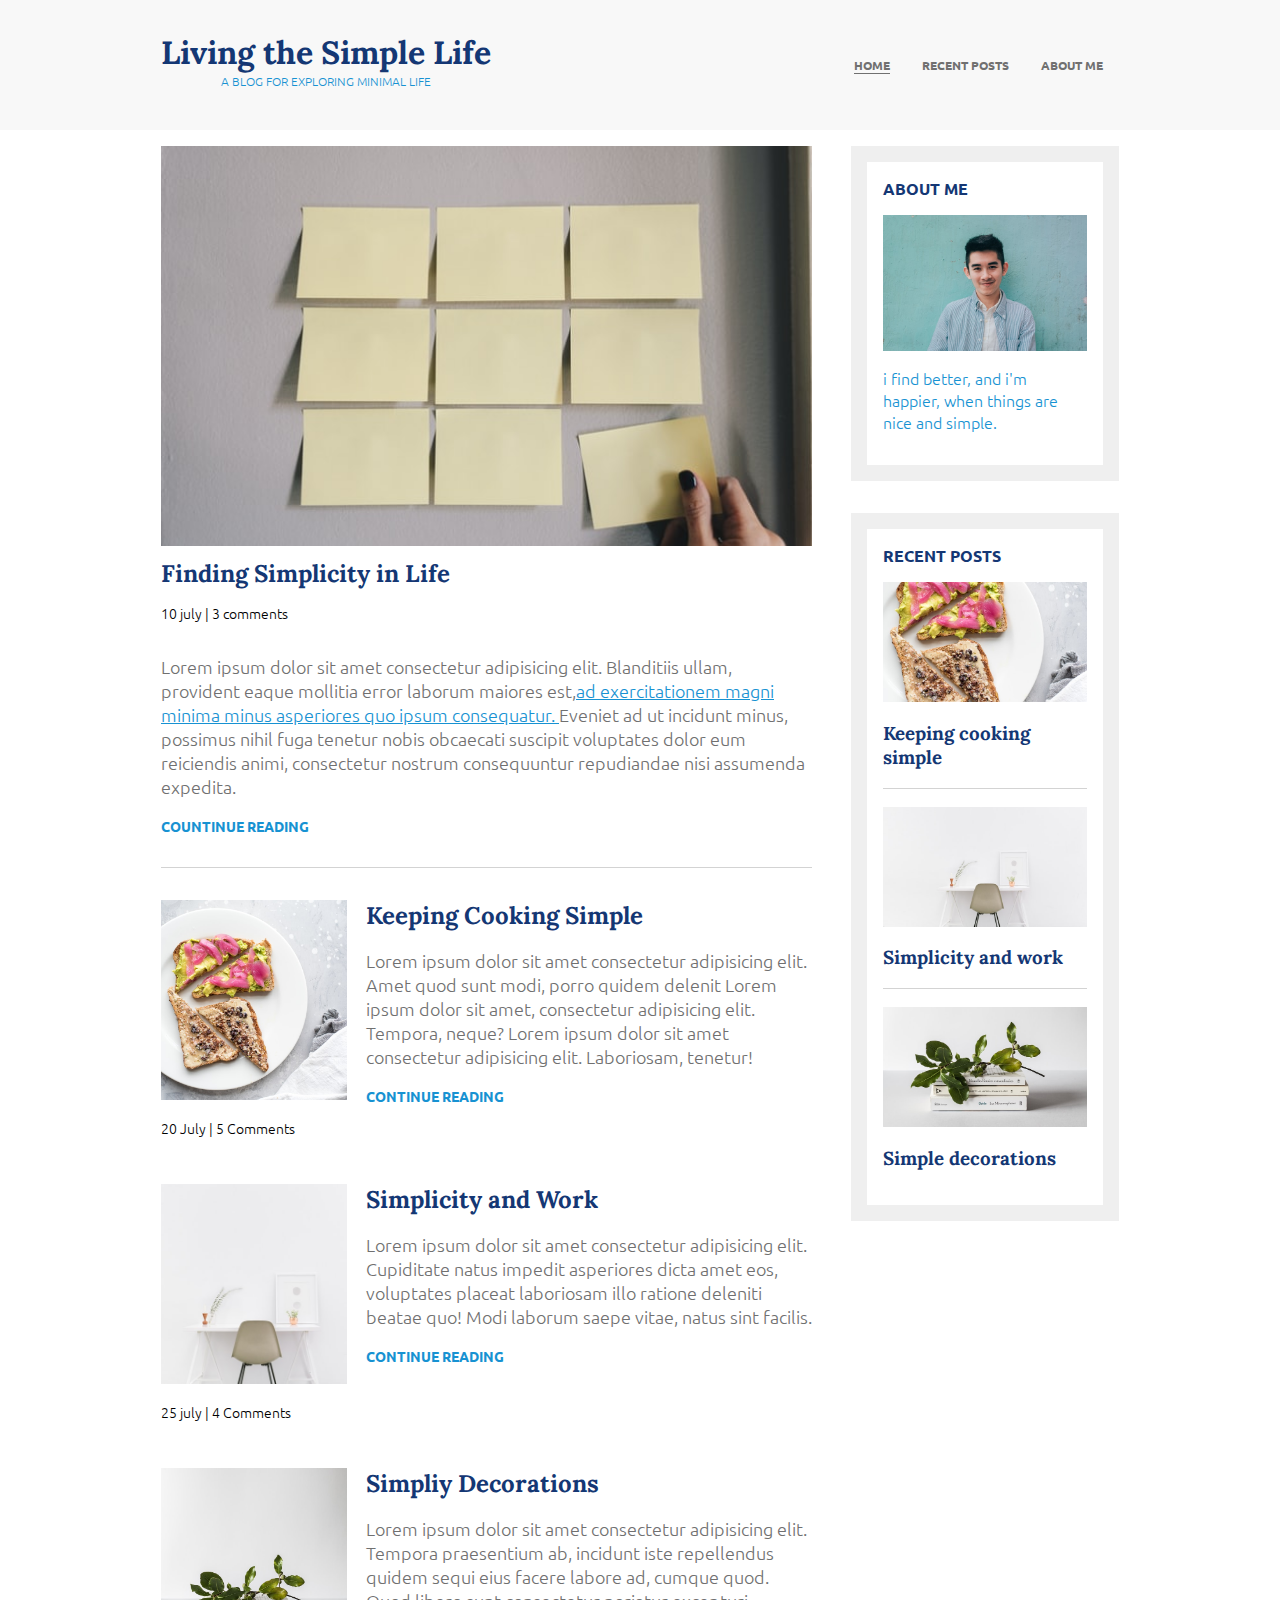
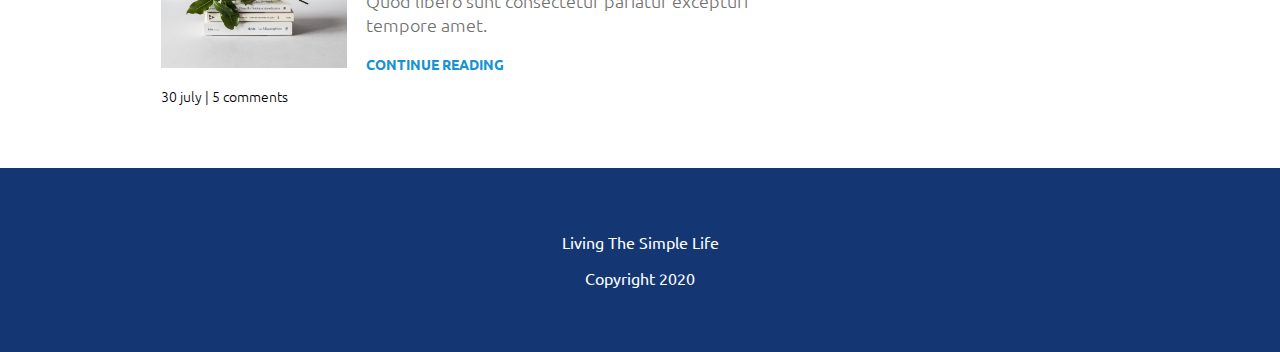
<file: index.html>
<!DOCTYPE html>
<html lang="en">

<head>
    <meta charset="UTF-8">
    <meta name="viewport" content="width=device-width, initial-scale=1.0">
    <meta name="author" content="jugal patel" >
    <link rel="stylesheet" type="text/css" href="index.css">
    <title>Document</title>
</head>

<body>
    <div id="nav-container">
        <div class="navbar flex-container">
            <div class="logo">
                <h1><a href='#' class="header-title">Living the Simple Life</a></h1>
                <p class="header-subtitle">A BLOG FOR EXPLORING MINIMAL LIFE</p>
            </div>
            <div class="list">
                <ul>
                    <li><a href='./index.html' class="header-subsection curr-select">HOME</a></li>
                    <li><a href='./recent-posts.html' class="header-subsection">RECENT POSTS</a></li>
                    <li><a href='./About_me.html' class="header-subsection">ABOUT ME</a></li>
                </ul>
            </div>
            <!--list-->
        </div>
        <!--Navbar-->
    </div>
    <!--nav-container-->

    <div class="container flex-container">
        <main role="main-container">

            <article class="article-featured">
                <h2 class="article-title article-title-main">Finding Simplicity in Life</h2>
                <!-- <div class="article-feature-main"> -->
                    <img src="img/kelly-sikkema--1_RZL8BGBM-unsplash.jpg" class="article-image fit-image img1">
                    <p class="article-info">10 july | 3 comments</p>
                <!-- </div> -->
                <!-- <div class="article-recent-ternary"> -->
                    <p class="article-body">Lorem ipsum dolor sit amet consectetur adipisicing elit. Blanditiis ullam,
                        provident eaque mollitia error laborum maiores est,<a href="#" class="highlight">ad exercitationem
                            magni minima minus
                            asperiores quo ipsum consequatur.
                        </a> Eveniet ad ut incidunt minus, possimus nihil fuga tenetur nobis obcaecati
                        suscipit voluptates dolor eum reiciendis animi, consectetur nostrum consequuntur repudiandae nisi
                        assumenda expedita.</p>
                    <a href="#" class="article-read-more">Countinue Reading</a>
                <!-- </div> -->
            </article>
            <!--article-featured-->


            <article class="article-recent">
                <div class="article-recent-main">
                    <h2 class="article-title">Keeping Cooking Simple</h2>
                    <p class="article-body">Lorem ipsum dolor sit amet consectetur adipisicing elit. Amet quod sunt
                        modi, porro quidem delenit Lorem ipsum dolor sit amet, consectetur adipisicing elit. Tempora,
                        neque? Lorem ipsum dolor sit amet consectetur adipisicing elit. Laboriosam, tenetur!</p>
                    <a href="#" class="article-read-more">Continue Reading</a>
                </div>
                <div class="article-recent-secondary">
                    <img src="./img/deryn-macey-gbF-RKceF1o-unsplash.jpg" class="article-image fit-image img2">
                    <p class="article-info"> 20 July | 5 Comments</p>
                </div>
            </article>
            <!--article-recent-->


            <article class="article-recent">
                <div class="article-recent-main">
                    <h2 class="article-title">Simplicity and Work</h2>
                    <p class="article-body">Lorem ipsum dolor sit amet consectetur adipisicing elit. Cupiditate natus
                        impedit asperiores dicta amet eos, voluptates placeat laboriosam illo ratione deleniti beatae
                        quo! Modi laborum saepe vitae, natus sint facilis.</p>
                    <a href="#" class="article-read-more">Continue Reading</a>
                </div>
                <div class="article-recent-secondary">
                    <img src="./img/bench-accounting-nvzvOPQW0gc-unsplash.jpg" class="article-image fit-image img3">
                    <p class="article-info">25 july | 4 Comments</p>
                </div>
            </article>
            <!--article-recent-->


            <article class="article-recent">
                <div class="article-recent-main">
                    <h2 class="article-title">Simpliy Decorations</h2>
                    <p class="article-body">Lorem ipsum dolor sit amet consectetur adipisicing elit. Tempora praesentium
                        ab, incidunt iste repellendus quidem sequi eius facere labore ad, cumque quod. Quod libero sunt
                        consectetur pariatur excepturi tempore amet.
                    </p>
                    <a href="#" class="article-read-more">Continue Reading</a>
                </div>
                <div class="article-recent-secondary">
                    <img src="./img/alex-loup-2zDw14yCYqk-unsplash.jpg" class="article-image fit-image img4">
                    <p class="article-info">30 july | 5 comments</p>
                </div>
            </article>
            <!--article-recent-->


        </main>

        <aside>

            <div class="sidebar-widget primary-widget">
                <h2 class="widget-title widget-title-margin">ABOUT ME</h2>
                <img src="./img/jd-chow-gutlccGLXKI-unsplash.jpg" alt="about me">
                <p class="widget-body">i find better, and i'm happier, when things are nice and simple.</p>
            </div>

            <div class="sidebar-widget ">

                <h2 class="widget-title">RECENT POSTS</h2>

                <div class="widget-recent-post">
                    <h3 class="widget-recent-post-title">Keeping cooking simple</h3>
                    <img src="./img/deryn-macey-gbF-RKceF1o-unsplash.jpg" alt="Simple Cooking"
                        class="widget-image fit-image fit-widget-image img2">
                </div>

                <div class="widget-recent-post">
                    <h3 class="widget-recent-post-title">Simplicity and work</h3>
                    <img src="./img/bench-accounting-nvzvOPQW0gc-unsplash.jpg"" alt=" Simple Work"
                        class="widget-image fit-image fit-widget-image fit-img3">
                </div>

                <div class="widget-recent-post">
                    <h3 class="widget-recent-post-title">Simple decorations</h3>
                    <img src="./img/alex-loup-2zDw14yCYqk-unsplash.jpg" alt="Simple decorations"
                        class="widget-image fit-image fit-widget-image img4">
                </div>

            </div>

        </aside>
    </div>
    <footer>
        <p>Living The Simple Life</p>
        <p>Copyright 2020</p>
    </footer>
</body>

</html>
</file>
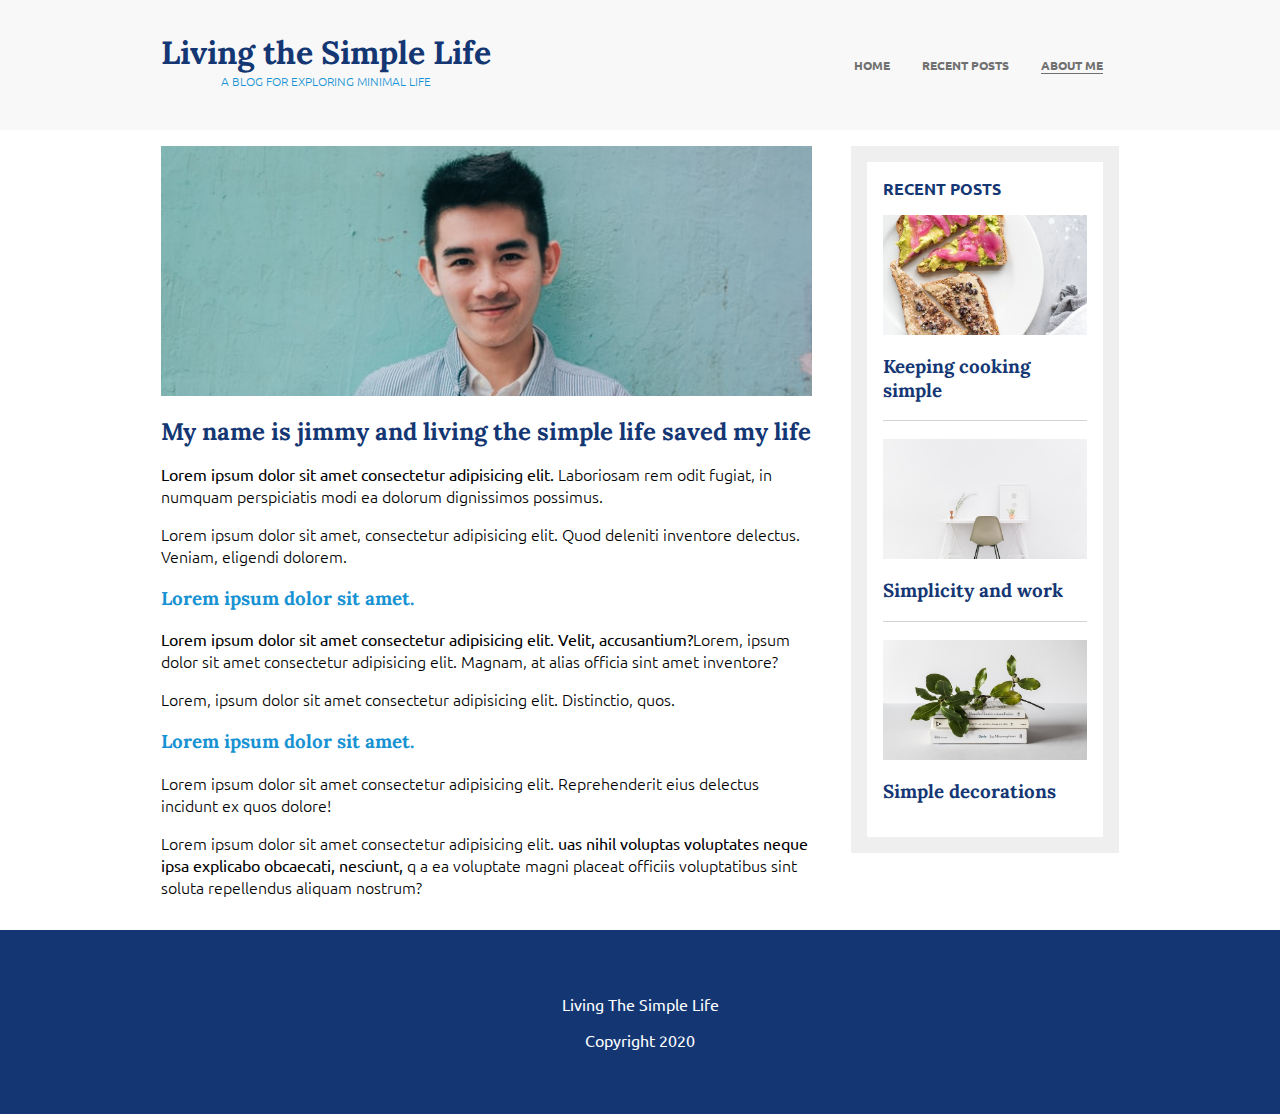
<file: About_me.html>
<!DOCTYPE html>
<html lang="en">

<head>
    <meta charset="UTF-8">
    <meta name="viewport" content="width=device-width, initial-scale=1.0">
    <meta name="author" content="jugal patel" >
    <link rel="stylesheet" type="text/css" href="index.css">
    <title>Document</title>
</head>

<body>
    <div id="nav-container">
        <div class="navbar flex-container">
            <div class="logo">
                <h1><a href='#' class="header-title">Living the Simple Life</a></h1>
                <p class="header-subtitle">A BLOG FOR EXPLORING MINIMAL LIFE</p>
            </div>
            <div class="list">
                <ul>
                    <li><a href='./index.html' class="header-subsection">HOME</a></li>
                    <li><a href='./recent-posts.html' class="header-subsection">RECENT POSTS</a></li>
                    <li><a href='./About_me.html' class="header-subsection curr-select">ABOUT ME</a></li>
                </ul>
            </div>
            <!--list-->
        </div>
        <!--Navbar-->
    </div>
    <!--nav-container-->

    <div class="container flex-container">
        <main role="main-container">
            <img src="./img/jd-chow-gutlccGLXKI-unsplash.jpg" class="fit-image about-image">

            <h2 class="article-title">My name is jimmy and living the simple life saved my life</h2>
            <p><strong>Lorem ipsum dolor sit amet consectetur adipisicing elit.</strong> Laboriosam rem odit fugiat, in numquam perspiciatis modi ea dolorum dignissimos possimus.</p>
            <p>Lorem ipsum dolor sit amet, consectetur adipisicing elit. Quod deleniti inventore delectus. Veniam, eligendi dolorem.</p>

            <h3 class="about-subheads">Lorem ipsum dolor sit amet.</h3>
            <p><strong>Lorem ipsum dolor sit amet consectetur adipisicing elit. Velit, accusantium?</strong>Lorem, ipsum dolor sit amet consectetur adipisicing elit. Magnam, at alias officia sint amet inventore?</p>
            <p>Lorem, ipsum dolor sit amet consectetur adipisicing elit. Distinctio, quos.</p>

            <h3 class="about-subheads">Lorem ipsum dolor sit amet.</h3>
            <p>Lorem ipsum dolor sit amet consectetur adipisicing elit. Reprehenderit eius delectus incidunt ex quos dolore!</p>
            <p>Lorem ipsum dolor sit amet consectetur adipisicing elit. <strong>uas nihil voluptas voluptates neque ipsa explicabo obcaecati, nesciunt,</strong> q a ea voluptate magni placeat officiis voluptatibus sint soluta repellendus aliquam nostrum?</p>

        </main>

        <aside>
            <div class="sidebar-widget ">

                <h2 class="widget-title">RECENT POSTS</h2>

                <div class="widget-recent-post">
                    <h3 class="widget-recent-post-title">Keeping cooking simple</h3>
                    <img src="./img/deryn-macey-gbF-RKceF1o-unsplash.jpg" alt="Simple Cooking"
                        class="widget-image fit-image fit-widget-image img2">
                </div>

                <div class="widget-recent-post">
                    <h3 class="widget-recent-post-title">Simplicity and work</h3>
                    <img src="./img/bench-accounting-nvzvOPQW0gc-unsplash.jpg"" alt=" Simple Work"
                        class="widget-image fit-image fit-widget-image fit-img3">
                </div>

                <div class="widget-recent-post">
                    <h3 class="widget-recent-post-title">Simple decorations</h3>
                    <img src="./img/alex-loup-2zDw14yCYqk-unsplash.jpg" alt="Simple decorations"
                        class="widget-image fit-image fit-widget-image img4">
                </div>

            </div>

        </aside>
    </div>
    <footer>
        <p>Living The Simple Life</p>
        <p>Copyright 2020</p>
    </footer>
</body>

</html>
</file>
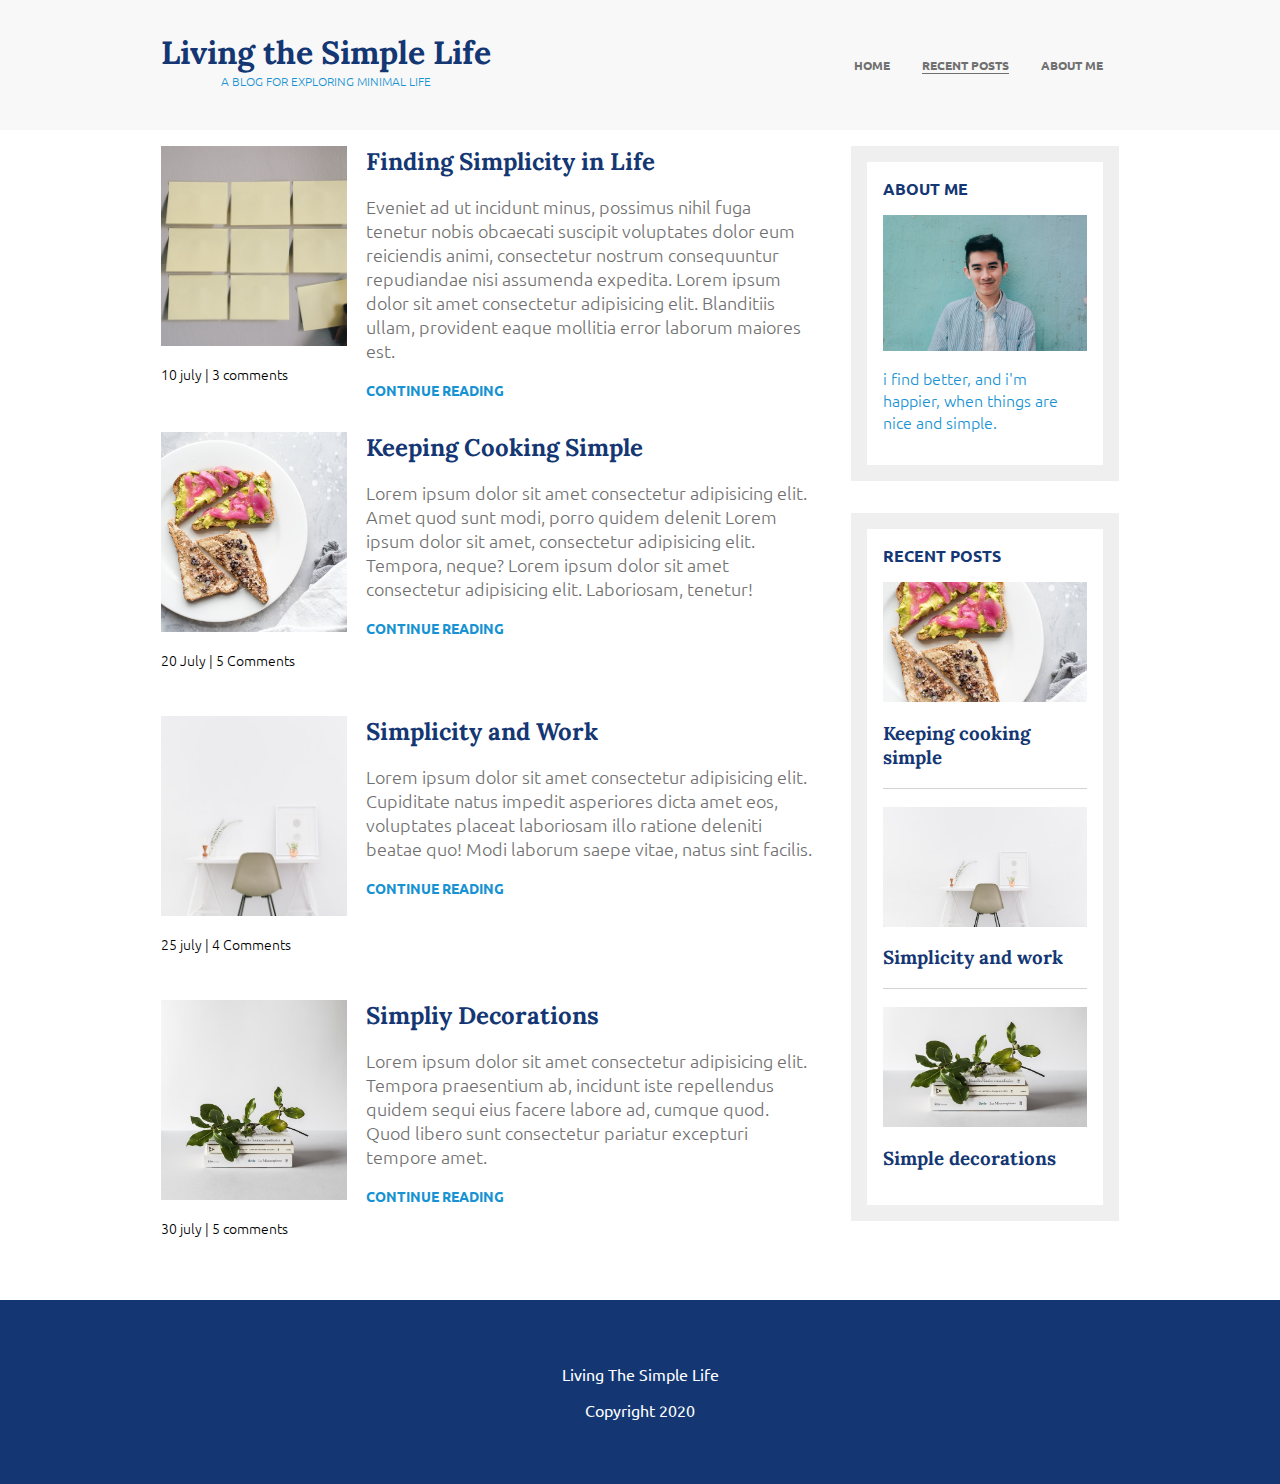
<file: recent-posts.html>
<!DOCTYPE html>
<html lang="en">

<head>
    <meta charset="UTF-8">
    <meta name="viewport" content="width=device-width, initial-scale=1.0">
    <meta name="author" content="jugal patel" >
    <link rel="stylesheet" type="text/css" href="index.css">
    <title>Document</title>
</head>

<body>
    <div id="nav-container">
        <div class="navbar flex-container">
            <div class="logo">
                <h1><a href='#' class="header-title">Living the Simple Life</a></h1>
                <p class="header-subtitle">A BLOG FOR EXPLORING MINIMAL LIFE</p>
            </div>
            <div class="list">
                <ul>
                    <li><a href='./index.html' class="header-subsection">HOME</a></li>
                    <li><a href='./recent-posts.html' class="header-subsection curr-select">RECENT POSTS</a></li>
                    <li><a href='./About_me.html' class="header-subsection ">ABOUT ME</a></li>
                    
                </ul>
            </div>
            <!--list-->
        </div>
        <!--Navbar-->
    </div>
    <!--nav-container-->

    <div class="container flex-container">
        <main role="main-container">

            <article class="article-recent">
                <div class="article-recent-main">
                    <h2 class="article-title">Finding Simplicity in Life</h2>
                    <p class="article-body">Eveniet ad ut incidunt minus, possimus nihil fuga tenetur nobis obcaecati
                        suscipit voluptates dolor eum reiciendis animi, consectetur nostrum consequuntur repudiandae nisi
                        assumenda expedita. Lorem ipsum dolor sit amet consectetur adipisicing elit. Blanditiis ullam,
                        provident eaque mollitia error laborum maiores est.</p>
                    <a href="#" class="article-read-more">Continue Reading</a>
                </div>
                <div class="article-recent-secondary">
                    <img src="./img/kelly-sikkema--1_RZL8BGBM-unsplash.jpg" class="article-image fit-image img2">
                    <p class="article-info"> 10 july | 3 comments</p>
                </div>
            </article>
            <!--article-recent-->



            <article class="article-recent">
                <div class="article-recent-main">
                    <h2 class="article-title">Keeping Cooking Simple</h2>
                    <p class="article-body">Lorem ipsum dolor sit amet consectetur adipisicing elit. Amet quod sunt
                        modi, porro quidem delenit Lorem ipsum dolor sit amet, consectetur adipisicing elit. Tempora,
                        neque? Lorem ipsum dolor sit amet consectetur adipisicing elit. Laboriosam, tenetur!</p>
                    <a href="#" class="article-read-more">Continue Reading</a>
                </div>
                <div class="article-recent-secondary">
                    <img src="./img/deryn-macey-gbF-RKceF1o-unsplash.jpg" class="article-image fit-image img2">
                    <p class="article-info"> 20 July | 5 Comments</p>
                </div>
            </article>
            <!--article-recent-->


            <article class="article-recent">
                <div class="article-recent-main">
                    <h2 class="article-title">Simplicity and Work</h2>
                    <p class="article-body">Lorem ipsum dolor sit amet consectetur adipisicing elit. Cupiditate natus
                        impedit asperiores dicta amet eos, voluptates placeat laboriosam illo ratione deleniti beatae
                        quo! Modi laborum saepe vitae, natus sint facilis.</p>
                    <a href="#" class="article-read-more">Continue Reading</a>
                </div>
                <div class="article-recent-secondary">
                    <img src="./img/bench-accounting-nvzvOPQW0gc-unsplash.jpg" class="article-image fit-image img3">
                    <p class="article-info">25 july | 4 Comments</p>
                </div>
            </article>
            <!--article-recent-->


            <article class="article-recent">
                <div class="article-recent-main">
                    <h2 class="article-title">Simpliy Decorations</h2>
                    <p class="article-body">Lorem ipsum dolor sit amet consectetur adipisicing elit. Tempora praesentium
                        ab, incidunt iste repellendus quidem sequi eius facere labore ad, cumque quod. Quod libero sunt
                        consectetur pariatur excepturi tempore amet.
                    </p>
                    <a href="#" class="article-read-more">Continue Reading</a>
                </div>
                <div class="article-recent-secondary">
                    <img src="./img/alex-loup-2zDw14yCYqk-unsplash.jpg" class="article-image fit-image img4">
                    <p class="article-info">30 july | 5 comments</p>
                </div>
            </article>
            <!--article-recent-->


        </main>

        <aside>

            <div class="sidebar-widget primary-widget">
                <h2 class="widget-title widget-title-margin">ABOUT ME</h2>
                <img src="./img/jd-chow-gutlccGLXKI-unsplash.jpg" alt="about me">
                <p class="widget-body">i find better, and i'm happier, when things are nice and simple.</p>
            </div>

            <div class="sidebar-widget ">

                <h2 class="widget-title">RECENT POSTS</h2>

                <div class="widget-recent-post">
                    <h3 class="widget-recent-post-title">Keeping cooking simple</h3>
                    <img src="./img/deryn-macey-gbF-RKceF1o-unsplash.jpg" alt="Simple Cooking"
                        class="widget-image fit-image fit-widget-image img2">
                </div>

                <div class="widget-recent-post">
                    <h3 class="widget-recent-post-title">Simplicity and work</h3>
                    <img src="./img/bench-accounting-nvzvOPQW0gc-unsplash.jpg"" alt=" Simple Work"
                        class="widget-image fit-image fit-widget-image fit-img3">
                </div>

                <div class="widget-recent-post">
                    <h3 class="widget-recent-post-title">Simple decorations</h3>
                    <img src="./img/alex-loup-2zDw14yCYqk-unsplash.jpg" alt="Simple decorations"
                        class="widget-image fit-image fit-widget-image img4">
                </div>

            </div>

        </aside>
    </div>
    <footer>
        <p>Living The Simple Life</p>
        <p>Copyright 2020</p>
    </footer>
</body>

</html>
</file>
<file: index.css>
@import url('https://fonts.googleapis.com/css?family=Ubuntu:300,400,500');
@import url('https://fonts.googleapis.com/css?family=Lora');

/* initial setup */

* {
    box-sizing: border-box;
}

body {
    margin: 0;
}

.flex-container {
    display: flex;
    justify-content: space-between;
}

h1,
h2 {
    margin: 0;
}


/*-----------------------------Navbar-------------------------------------*/

/* Layout */
#nav-container {
    background-color: #f8f8f8;
    padding: 1em;
}

.navbar {
    width: 90%;
    max-width: 990px;
    margin: 0 auto;
}

.logo {
    text-align: center;
    justify-content: end;
}

.list {
    display: flex;
    align-items: center;
    justify-content: center;
}

ul {
    display: flex;
    flex-direction: column;
    text-align: center;
    padding: 0;
    list-style: none;
}

li {
    margin: .5em 1em;
}

a {
    text-decoration: none;
}


/* typography */

.header-title {
    font-family: 'Lora';
    font-size: 2rem;
    color: #143774;
}



.header-subtitle {
    font-family: 'Ubuntu';
    font-size: 0.75rem;
    color: #1792D2;
    margin:0;
}

.header-subsection {
    font-family: 'Ubuntu';
    font-size: 0.75rem;
    color: #707070;
    font-weight: bolder;
}


.header-subsection:hover {
    color:#143774;
}

.curr-select {
    border-bottom: 1px solid #707070;
} 

.curr-select:hover {
    color: #707070;
}

/* --------------------------------------------------------------------------------------------- */

/*-----------------------------Container-------------------------------------*/

/* Layout */

.flex-container {
    flex-direction: column;
    padding: 1em;
}

.container {
    max-width: 990px;
    margin: 0 auto;
}

footer {
    background-color: #143774;
    color: white;
    text-align: center;
    padding: 3em 0;
    font-family: 'Ubuntu';
    font-weight: bold;
}

img {
    width: 100%;
    height: auto;
}

.fit-image {
    object-fit: cover;
    height: 300px;
}

.img3 {
    object-position: 50% 100%;
}
.img4 {
    object-position:0 80%;
}

.fit-widget-image {
    height: 200px;
}

.fit-img3 {
    object-position: 50% 100%;
}

.widget-title-margin {
    margin-bottom: 1em;
}

.about-image {
    object-position: 0 30%;
    margin-bottom: 1em;
}

p {
    font-family: 'Ubuntu';
    font-weight: lighter;
}



/* articles */

.article-featured {
    border-bottom: 1px solid lightgray;
    padding-bottom: 2em;
    margin-bottom: 2em;
}

.article-recent {
    display: flex;
    flex-direction: column;
    margin-bottom: 2em;
}

.article-recent-main {
    order: 2;
}

.article-recent-secondary {
    order: 1;
}

/* widgets */

.sidebar-widget {
    display: flex;
    flex-direction: column;
    justify-content: space-evenly;
    border: 1em solid #efefef;
    padding: 1em;
    margin-bottom: 2em;
}

.primary-widget {
    margin-bottom: 2em;
}

.widget-recent-post {
    display: flex;
    flex-direction: column;
    border-bottom: 1px solid lightgray;
    margin-bottom: 18px;
}

.widget-recent-post:last-child {
    border: 0;
    margin: 0;
}

.widget-recent-post-title {
    order: 2;
}

.widget-image {
    order: 1;
}




/* typography */

.article-title {
    font-family: 'Lora';
    font-size: 1.5rem;
    color: #143774;
}   

.article-body {
    font-size: 1.125rem;
    color: #707070;
    font-family: 'Ubuntu';
    font-weight: lighter;
}

.article-read-more {
    font-family: 'Ubuntu';
    font-size: 0.875rem;
    color: #1792D2;
    text-transform: uppercase;
    /* text-decoration: underline; */
    font-weight: bold;
}

.article-read-more:hover {
    color: #143774;
}

.article-info {
    font-family: 'Ubuntu';
    font-size: 0.875rem;
    font-weight: lighter;
}

.highlight {
    color: #1792D2;
    text-decoration: underline;
}

.widget-title {
    font-size: 1em;
    font-family: 'Ubuntu';
    color: #143774;
    margin-bottom: 1em;
}

.widget-body {
    font-family: 'Ubuntu';
    color: #1792D2;
    font-weight: lighter;
}

.widget-recent-post-title {
    font-family: 'Lora';
    color: #143774;
}

.about-subheads {
    font-family: 'Lora';
    color: #1792D2;
}

/* ----------------------------------------------------------------------------- */

/* for Mobile */

@media(min-width: 800px) {

    /* layout */
    .flex-container {
        flex-direction: row;
    }

    ul {
        flex-direction: row;
    }

    main {
        width: 68%;
    }
    
    aside {
        width: 28%;
    }

    .article-featured {
        display: flex;
        flex-direction: column;
    }

    .article-image {
        order: -2;
    }

    .article-title {
        order: -1;
    }

    .article-title-main {
        padding-top: 0.5em;
    }

    .article-recent {
        flex-direction: row;
        justify-content: space-between;
    }

    .article-recent-main {
        width: 68.5%;
    }

    .article-recent-secondary {
        width: 28.5%;
    }

    .fit-image {
        height: 200px;
    }

    .img1 {
        height: 400px
    }

    .fit-widget-image {
        height: 120px;
    }

    .about-image {
        height: 250px;
    }
} 


/* Understanding Negative Margin */
/* @media (min-width: 550px) {
    .article-recent-main {
        margin-top: -2.2em;
    }

    .article-info {
        text-align: right;
    }
} */
</file>
